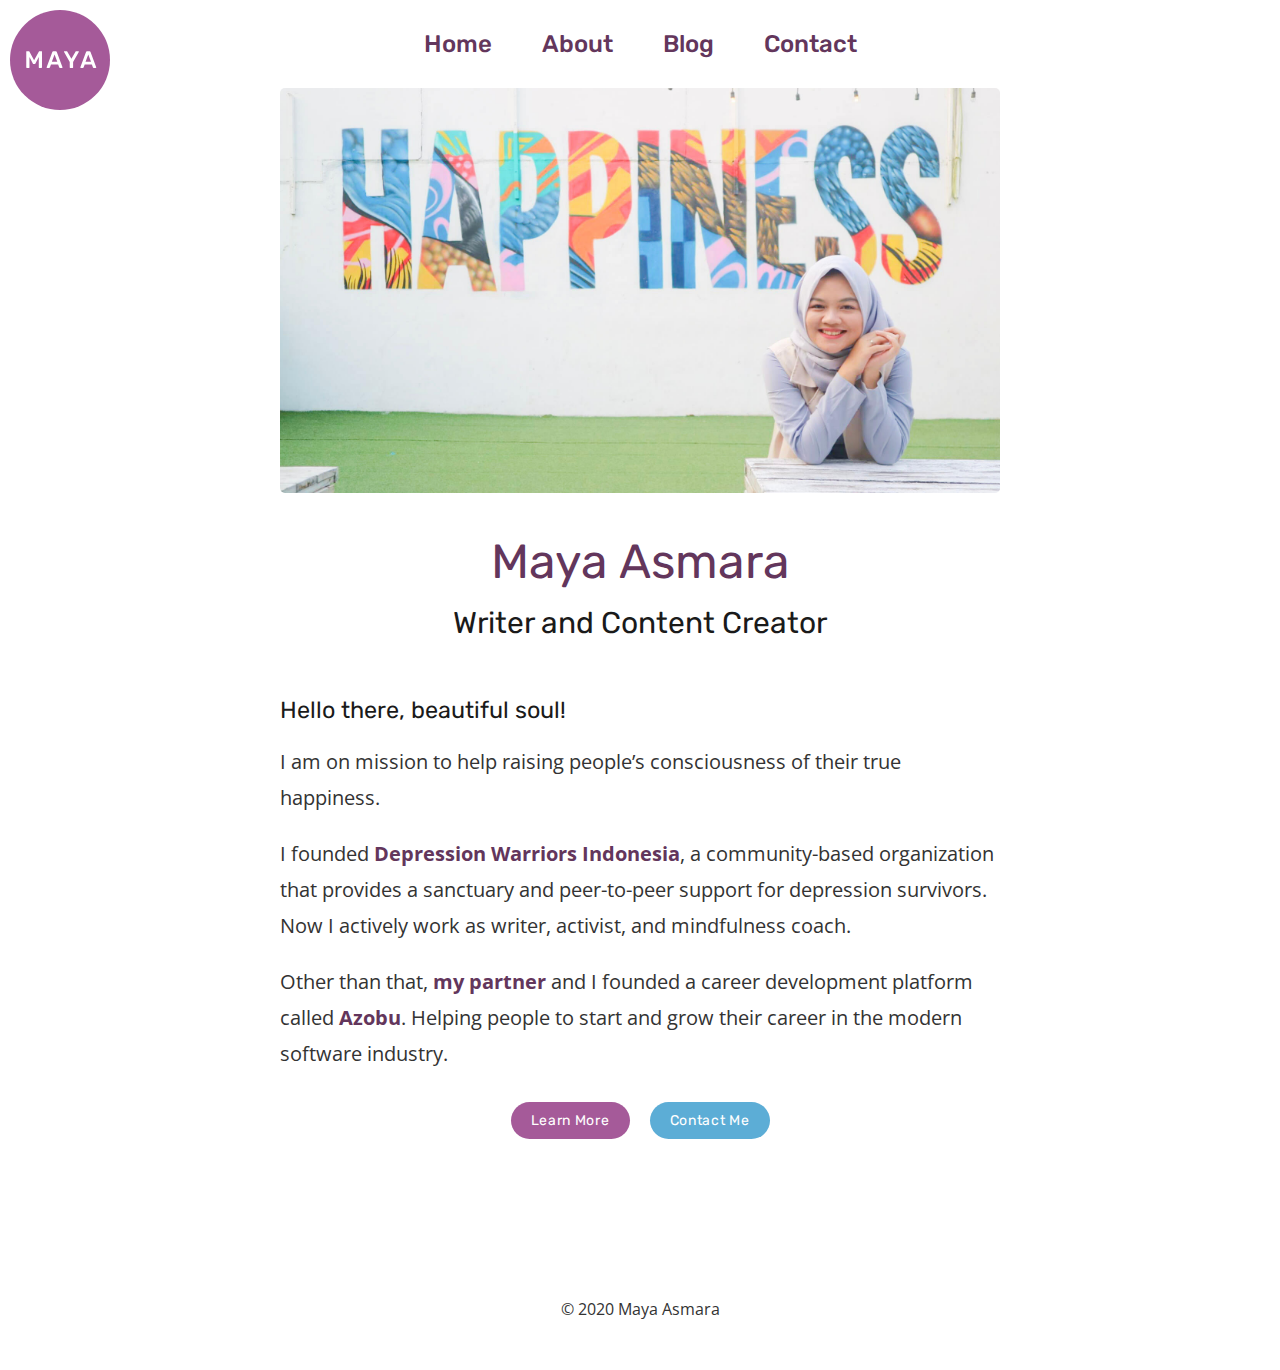
<file: index.html>
<!DOCTYPE html>
<html lang="en">
  <head>
    <meta charset="UTF-8" />
    <meta name="viewport" content="width=device-width, initial-scale=1.0" />
    <title>Maya Asmara</title>
    <link rel="stylesheet" href="/assets/styles/index.css" />
  </head>
  <body>
    <nav class="navigation">
      <a href="/" class="logo">
        <img src="/assets/images/logo.svg" alt="Logo" />
      </a>
      <a href="/">Home</a>
      <a href="/about">About</a>
      <a href="/blog">Blog</a>
      <a href="/contact">Contact</a>
    </nav>

    <header class="hero">
      <img src="/assets/images/mayaasmara.jpg" alt="Maya Asmara" />
      <h1>Maya Asmara</h1>
      <h2>Writer and Content Creator</h2>
    </header>

    <main class="content">
      <section class="intro">
        <h3>Hello there, beautiful soul!</h3>
        <p>
          I am on mission to help raising people’s consciousness of their true
          happiness.
        </p>
        <p>
          I founded
          <a href="https://meetup.com/jakarta-depression-support-group"
            >Depression Warriors Indonesia</a
          >, a community-based organization that provides a sanctuary and
          peer-to-peer support for depression survivors. Now I actively work as
          writer, activist, and mindfulness coach.
        </p>
        <p>
          Other than that, <a href="https://mhaidarhanif.com">my partner</a> and
          I founded a career development platform called
          <a href="https://azobu.com">Azobu</a>. Helping people to start and
          grow their career in the modern software industry.
        </p>
      </section>
      <section class="buttons">
        <a href="/about" class="button primary">Learn More</a>
        <a href="/contact" class="button secondary">Contact Me</a>
      </section>
    </main>

    <footer class="footer">
      <p>&copy; 2020 Maya Asmara</p>
    </footer>
  </body>
</html>
</file>
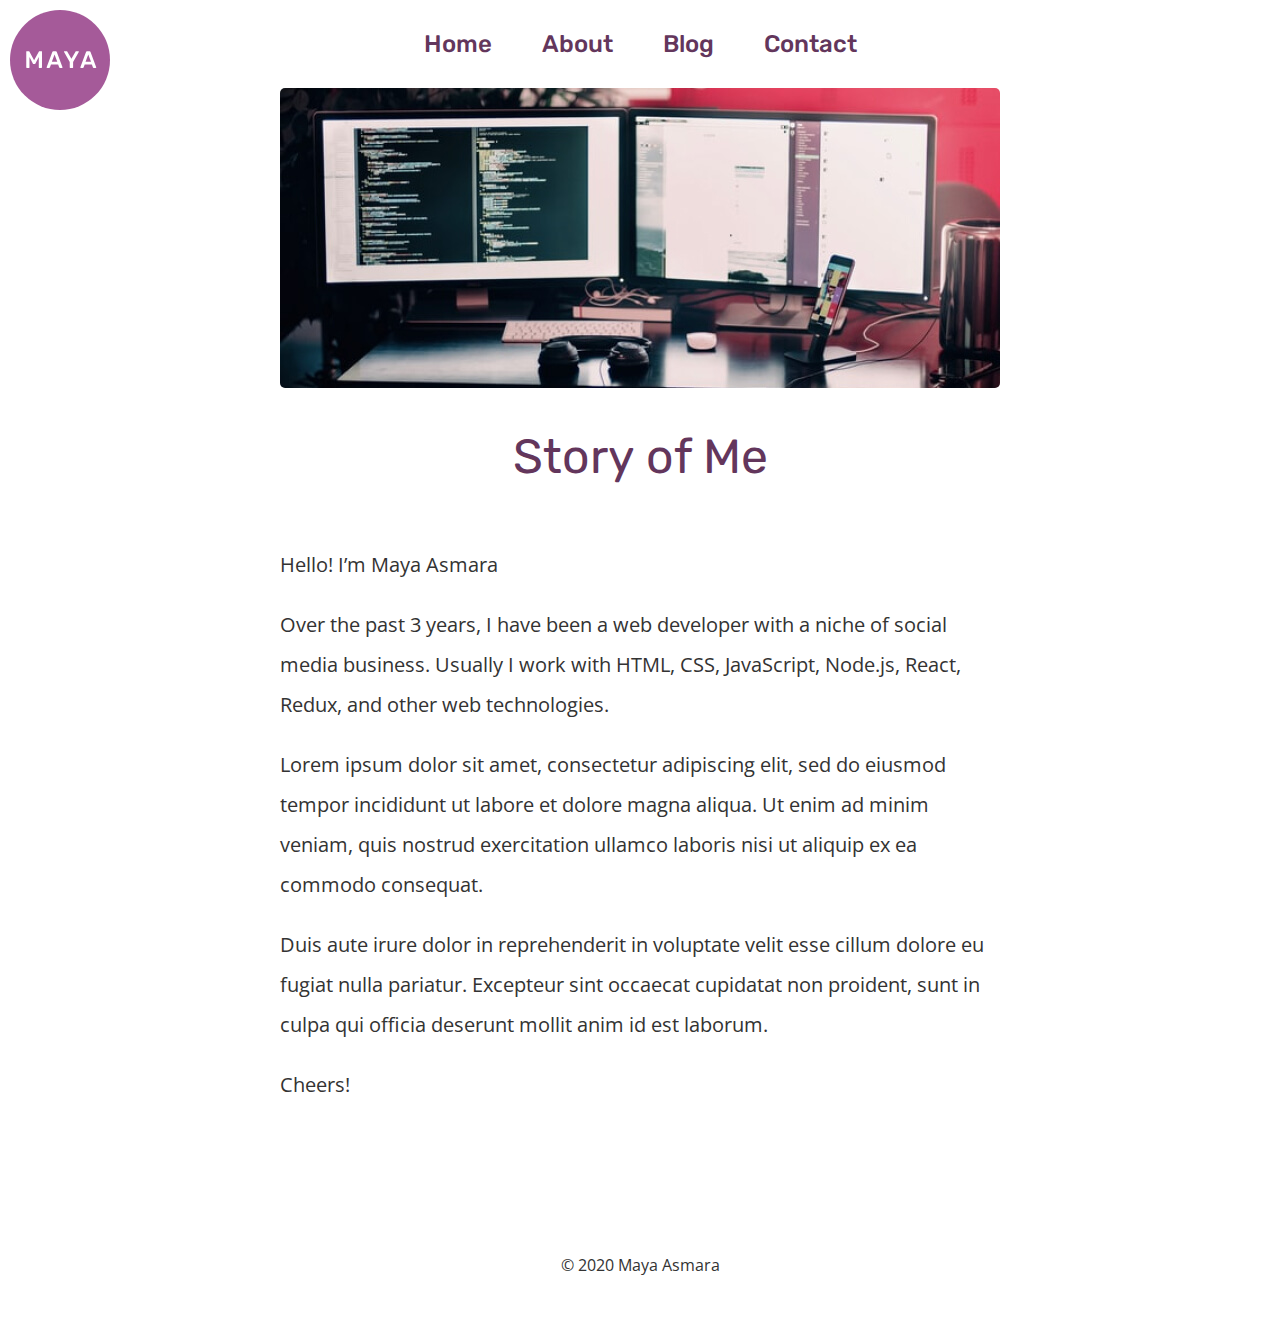
<file: about/index.html>
<!DOCTYPE html>
<html lang="en">
  <head>
    <meta charset="UTF-8" />
    <meta name="viewport" content="width=device-width, initial-scale=1.0" />
    <title>About - Maya Asmara</title>
    <link rel="stylesheet" href="/assets/styles/index.css" />
  </head>

  <body>
    <nav class="navigation">
      <a href="/" class="logo">
        <img src="/assets/images/logo.svg" alt="Logo" />
      </a>
      <a href="/">Home</a>
      <a href="/about">About</a>
      <a href="/blog">Blog</a>
      <a href="/contact">Contact</a>
    </nav>

    <header class="hero">
      <img src="/assets/images/about.jpg" alt="About" />
      <h1>Story of Me</h1>
    </header>

    <main class="content">
      <section class="paragraphs">
        <p>Hello! I’m Maya Asmara</p>
        <p>
          Over the past 3 years, I have been a web developer with a niche of
          social media business. Usually I work with HTML, CSS, JavaScript,
          Node.js, React, Redux, and other web technologies.
        </p>
        <p>
          Lorem ipsum dolor sit amet, consectetur adipiscing elit, sed do
          eiusmod tempor incididunt ut labore et dolore magna aliqua. Ut enim ad
          minim veniam, quis nostrud exercitation ullamco laboris nisi ut
          aliquip ex ea commodo consequat.
        </p>
        <p>
          Duis aute irure dolor in reprehenderit in voluptate velit esse cillum
          dolore eu fugiat nulla pariatur. Excepteur sint occaecat cupidatat non
          proident, sunt in culpa qui officia deserunt mollit anim id est
          laborum.
        </p>
        <p>Cheers!</p>
      </section>
    </main>

    <footer class="footer">
      <p>&copy; 2020 Maya Asmara</p>
    </footer>
  </body>
</html>
</file>
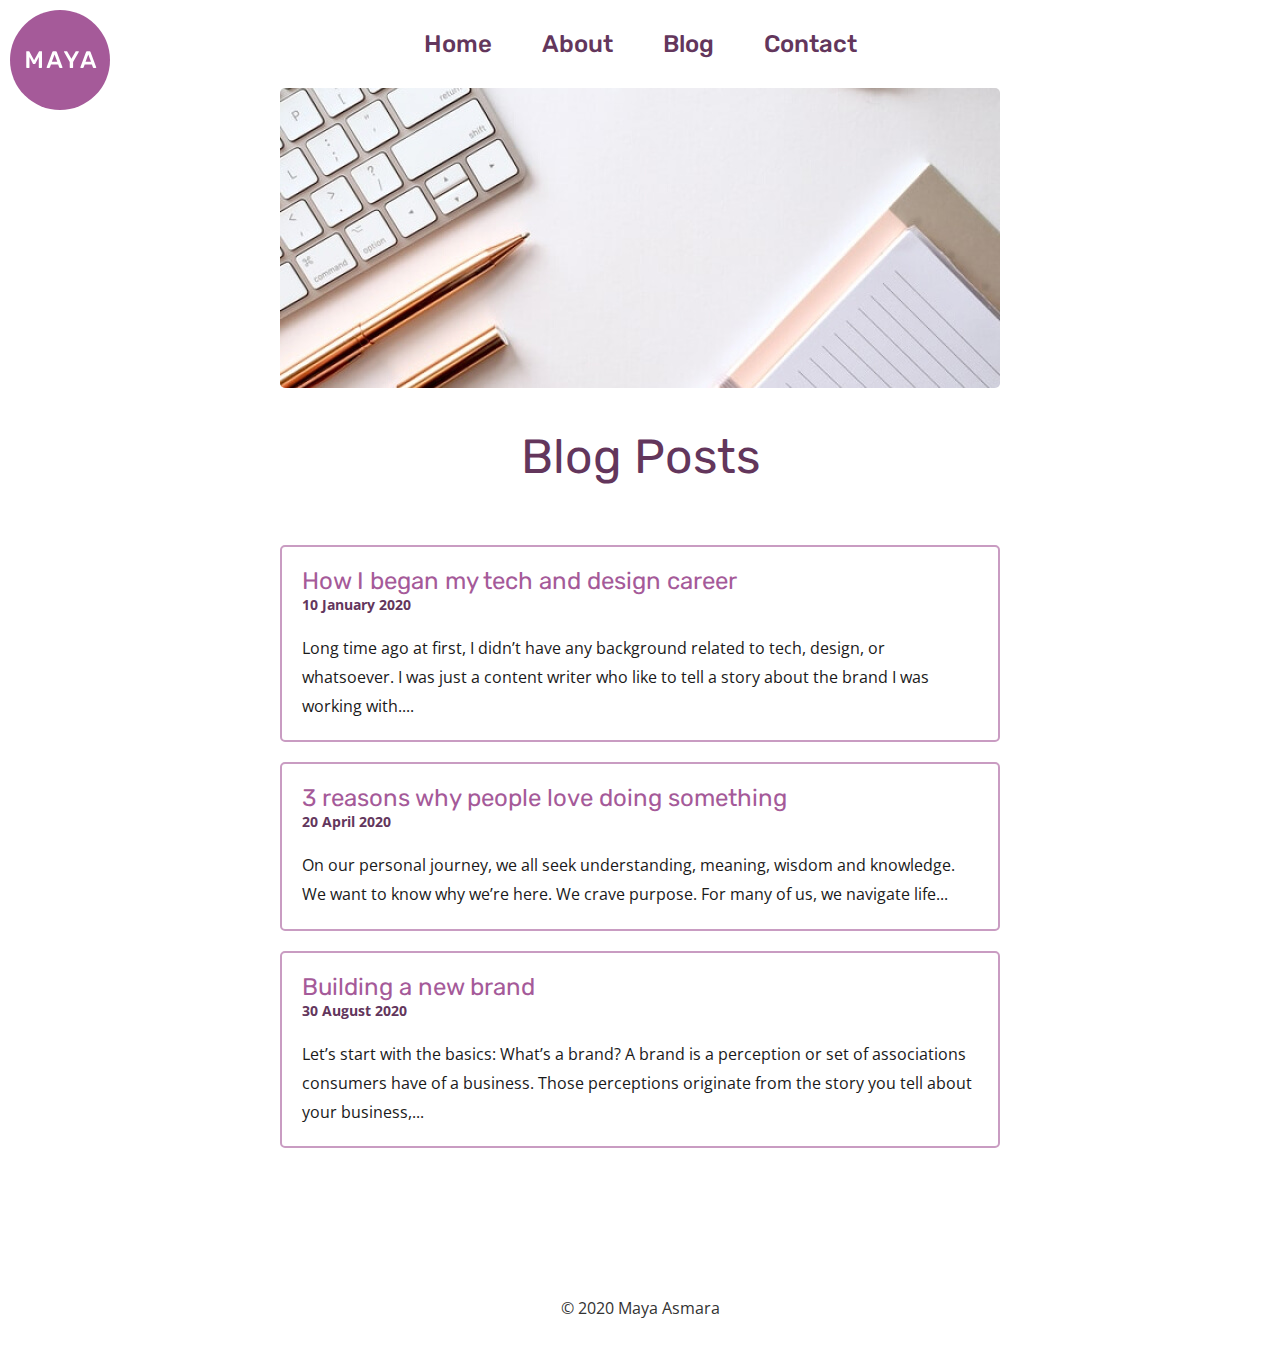
<file: blog/index.html>
<!DOCTYPE html>
<html lang="en">
  <head>
    <meta charset="UTF-8" />
    <meta name="viewport" content="width=device-width, initial-scale=1.0" />
    <title>Blog - Maya Asmara</title>
    <link rel="stylesheet" href="/assets/styles/index.css" />
  </head>

  <body>
    <nav class="navigation">
      <a href="/" class="logo">
        <img src="/assets/images/logo.svg" alt="Logo" />
      </a>
      <a href="/">Home</a>
      <a href="/about">About</a>
      <a href="/blog">Blog</a>
      <a href="/contact">Contact</a>
    </nav>

    <header class="hero">
      <img src="/assets/images/blog.jpg" alt="Blog" />
      <h1>Blog Posts</h1>
    </header>

    <main class="content">
      <section class="posts">
        <a href="/blog" class="post">
          <div>
            <h4 class="title">How I began my tech and design career</h4>
            <h5 class="date">10 January 2020</h5>
            <p>
              Long time ago at first, I didn’t have any background related to
              tech, design, or whatsoever. I was just a content writer who like
              to tell a story about the brand I was working with....
            </p>
          </div>
        </a>

        <a href="/blog" class="post">
          <div>
            <h4 class="title">3 reasons why people love doing something</h4>
            <h5 class="date">20 April 2020</h5>
            <p>
              On our personal journey, we all seek understanding, meaning,
              wisdom and knowledge. We want to know why we’re here. We crave
              purpose. For many of us, we navigate life...
            </p>
          </div>
        </a>

        <a href="/blog/building-a-new-brand" class="post">
          <div>
            <h4 class="title">Building a new brand</h4>
            <h5 class="date">30 August 2020</h5>
            <p>
              Let’s start with the basics: What’s a brand? A brand is a
              perception or set of associations consumers have of a business.
              Those perceptions originate from the story you tell about your
              business,...
            </p>
          </div>
        </a>
      </section>
    </main>

    <footer class="footer">
      <p>&copy; 2020 Maya Asmara</p>
    </footer>
  </body>
</html>
</file>
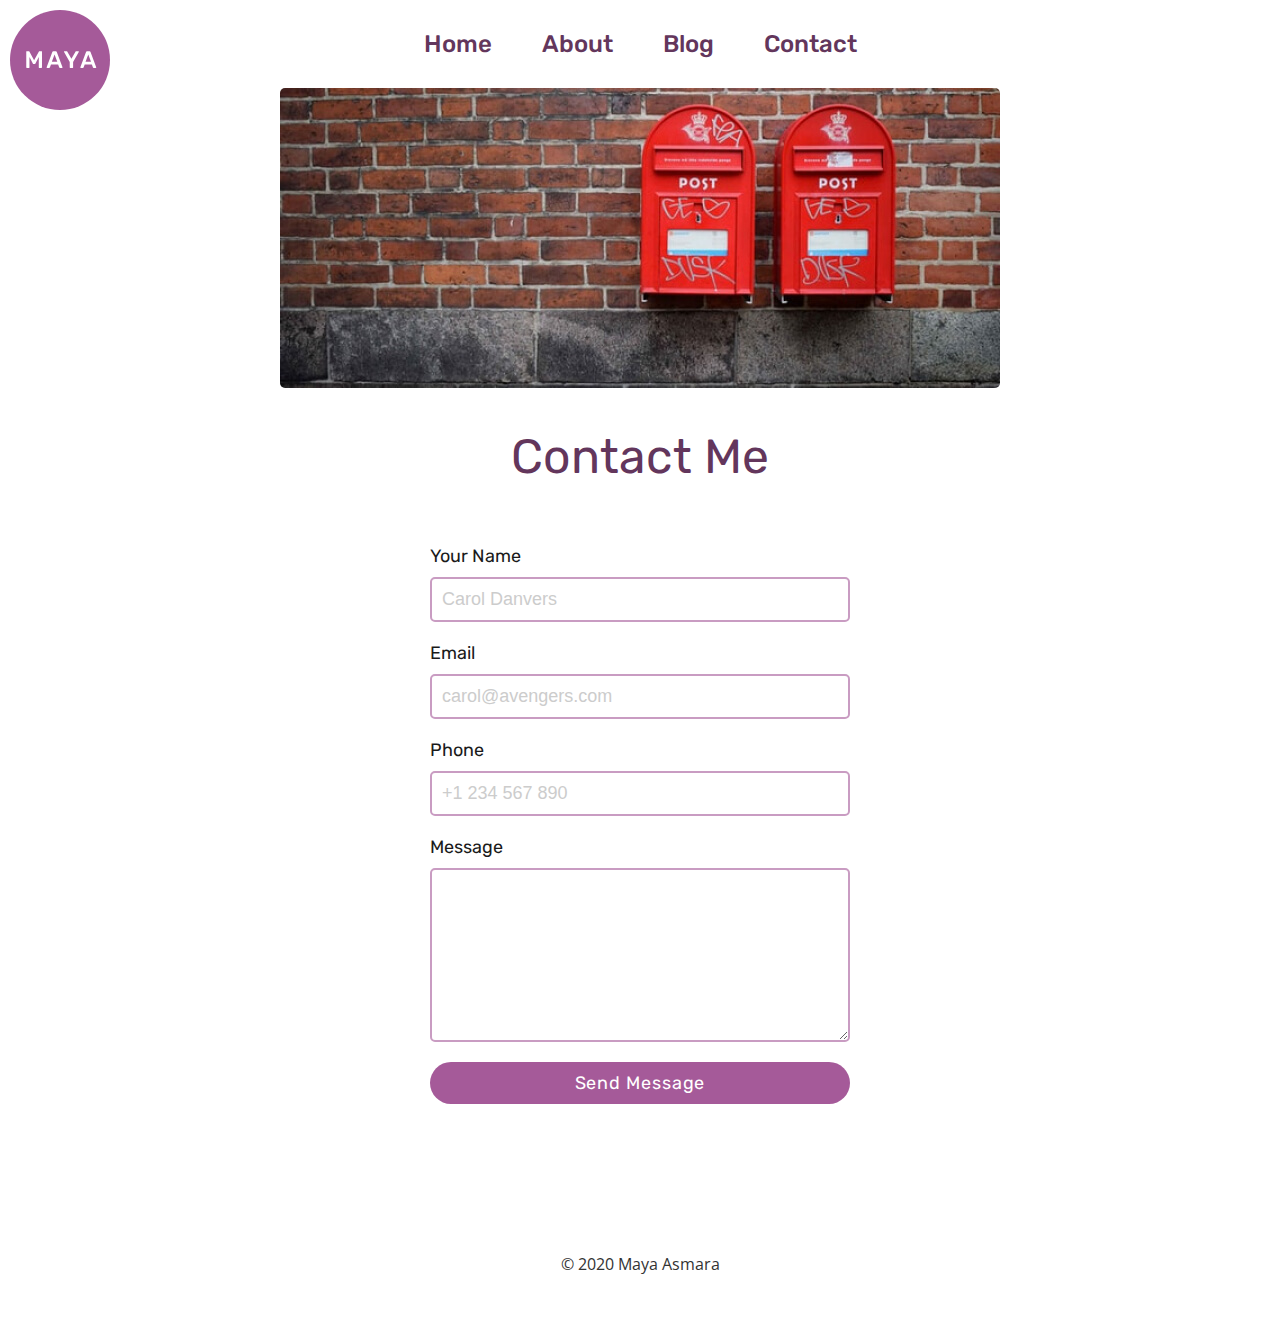
<file: contact/index.html>
<!DOCTYPE html>
<html lang="en">
  <head>
    <meta charset="UTF-8" />
    <meta name="viewport" content="width=device-width, initial-scale=1.0" />
    <title>Contact - Maya Asmara</title>
    <link rel="stylesheet" href="/assets/styles/index.css" />
  </head>
  <body>
    <nav class="navigation">
      <a href="/" class="logo">
        <img src="/assets/images/logo.svg" alt="Logo" />
      </a>
      <a href="/">Home</a>
      <a href="/about">About</a>
      <a href="/blog">Blog</a>
      <a href="/contact">Contact</a>
    </nav>

    <header class="hero">
      <img src="/assets/images/contact.jpg" alt="Contact" />
      <h1>Contact Me</h1>
    </header>

    <main class="content">
      <section class="contact-section">
        <form class="contact-form">
          <div class="field">
            <label for="name">Your Name</label>
            <input name="name" type="text" placeholder="Carol Danvers" />
          </div>
          <div class="field">
            <label for="email">Email</label>
            <input name="email" type="email" placeholder="carol@avengers.com" />
          </div>
          <div class="field">
            <label for="phone">Phone</label>
            <input name="phone" type="phone" placeholder="+1 234 567 890" />
          </div>
          <div class="field">
            <label for="message">Message</label>
            <textarea name="message" rows="10"></textarea>
          </div>
          <div class="controls">
            <input
              type="submit"
              value="Send Message"
              class="submit button primary"
            />
          </div>
        </form>
      </section>
    </main>

    <footer class="footer">
      <p>&copy; 2020 Maya Asmara</p>
    </footer>
  </body>
</html>
</file>
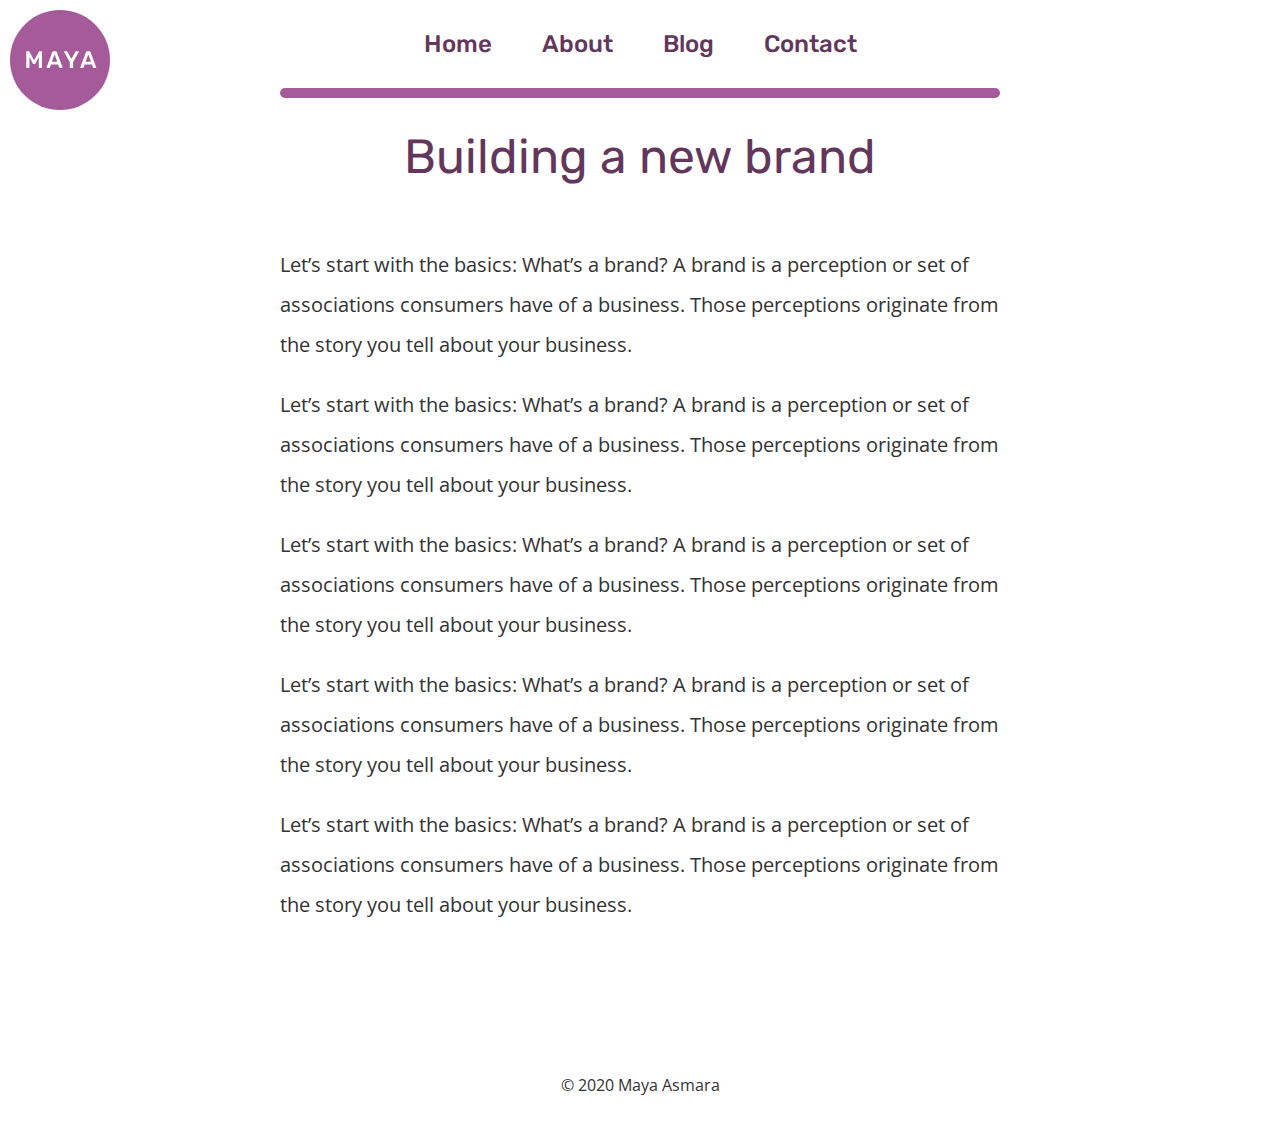
<file: blog/building-a-new-brand/index.html>
<!DOCTYPE html>
<html lang="en">
  <head>
    <meta charset="UTF-8" />
    <meta name="viewport" content="width=device-width, initial-scale=1.0" />
    <title>Building a new brand - Maya Asmara</title>
    <link rel="stylesheet" href="/assets/styles/index.css" />
  </head>

  <body>
    <nav class="navigation">
      <a href="/" class="logo">
        <img src="/assets/images/logo.svg" alt="Logo" />
      </a>
      <a href="/">Home</a>
      <a href="/about">About</a>
      <a href="/blog">Blog</a>
      <a href="/contact">Contact</a>
    </nav>

    <header class="hero">
      <div class="box"></div>
      <h1>Building a new brand</h1>
    </header>

    <main class="content">
      <section class="paragraphs">
        <p>
          Let’s start with the basics: What’s a brand? A brand is a perception
          or set of associations consumers have of a business. Those perceptions
          originate from the story you tell about your business.
        </p>
        <p>
          Let’s start with the basics: What’s a brand? A brand is a perception
          or set of associations consumers have of a business. Those perceptions
          originate from the story you tell about your business.
        </p>
        <p>
          Let’s start with the basics: What’s a brand? A brand is a perception
          or set of associations consumers have of a business. Those perceptions
          originate from the story you tell about your business.
        </p>
        <p>
          Let’s start with the basics: What’s a brand? A brand is a perception
          or set of associations consumers have of a business. Those perceptions
          originate from the story you tell about your business.
        </p>
        <p>
          Let’s start with the basics: What’s a brand? A brand is a perception
          or set of associations consumers have of a business. Those perceptions
          originate from the story you tell about your business.
        </p>
      </section>
    </main>

    <footer class="footer">
      <p>&copy; 2020 Maya Asmara</p>
    </footer>
  </body>
</html>
</file>
<file: assets/styles/index.css>
@import url('https://fonts.googleapis.com/css2?family=Open+Sans:wght@400;700&family=Rubik:wght@400;500&display=swap');

html {
  font-family: -apple-system, BlinkMacSystemFont, 'Segoe UI', Roboto,
    'Helvetica Neue', Arial, 'Noto Sans', sans-serif;
}

body {
  margin: auto;
  color: #333;
  max-width: 720px;
}

h1,
h2,
h3,
h4,
h5,
h6 {
  font-family: 'Rubik', sans-serif;
  font-weight: 400;
  margin: 20px 0;
  color: #1a1a1a;
}

p {
  font-family: 'Open Sans', sans-serif;
  line-height: 1.8em;
}

a {
  text-decoration: none;
  color: #63365c;
}

p a {
  transition: all 0.2s;
  font-weight: bold;
}

p a:hover {
  opacity: 0.5;
}

.navigation {
  display: flex;
  justify-content: center;
  padding: 30px;
}

.navigation .logo {
  position: fixed;
  top: 0;
  left: 0;
  margin: 10px;
}

.navigation a {
  text-decoration: none;
  color: #63365c;
  transition: all 0.2s;
  font-family: Rubik;
  font-weight: 500;
  font-size: 24px;
  margin: 0 25px;
}

.navigation a:hover {
  opacity: 0.8;
}

.hero {
  display: flex;
  flex-direction: column;
  align-items: center;
  margin-bottom: 30px;
}

.hero img {
  margin-bottom: 30px;
  border-radius: 5px;
  max-width: 720px;
}

.hero h1 {
  color: #63365c;
  font-size: 48px;
  margin: 10px 0;
}

.hero h2 {
  font-size: 30px;
  margin: 5px 0;
}

.hero .box {
  width: 100%;
  height: 10px;
  background: #a55a99;
  border-radius: 5px;
  margin-bottom: 20px;
}

.content {
  margin: 50px 0;
}

.buttons {
  display: flex;
  justify-content: center;
}

.buttons .button {
  margin: 10px;
}

.button {
  font-family: 'Rubik', sans-serif;
  letter-spacing: 0.05em;
  padding: 10px 20px;
  border-radius: 100px;

  color: #fff;
  font-size: 14px;
  transition: all 0.2s;
}

.primary {
  background: #a55a99;
}

.primary:hover {
  background: #63365c;
}

.secondary {
  background: #5cadd6;
}

.secondary:hover {
  background: #297aa3;
}

.intro {
  font-size: 20px;
}

.paragraphs {
  margin: 0;
}

.paragraphs p {
  margin-bottom: 20px;
  font-size: 20px;
  line-height: 40px;
}

.posts {
  margin: 0;
}

.posts a {
  color: #1a1a1a;
  display: block;
  margin-bottom: 20px;
}

.post div {
  background-color: #fff;
  border: 2px solid #c99cc2;
  border-radius: 5px;
  padding: 20px;
  transition: all 0.2s;
}

.post div:hover {
  background-color: #eee;
}

.post .title {
  margin: 0;
  font-size: 24px;
  line-height: 28px;
  color: #a55a99;
}

.post .date {
  margin: 0;
  font-family: 'Open Sans', sans-serif;
  font-style: normal;
  font-weight: bold;
  font-size: 14px;
  color: #63365c;
}

.post p {
  margin-top: 20px;
  margin-bottom: 0;
}

.contact-section {
  display: flex;
  justify-content: center;
}

.contact-form {
  width: 420px;
}

.contact-form .field {
  display: flex;
  flex-direction: column;
  margin-bottom: 20px;
}

.contact-form .field label {
  font-family: 'Rubik', sans-serif;
  font-size: 18px;
  color: #1a1a1a;
  margin-bottom: 10px;
}

.contact-form .field input {
  width: 100%;
  box-sizing: border-box;
  padding: 10px;
  border: 2px solid #c99cc2;
  border-radius: 5px;
  font-size: 18px;
}

.contact-form .field textarea {
  width: 100%;
  box-sizing: border-box;
  padding: 10px;
  border: 2px solid #c99cc2;
  border-radius: 5px;
}

.contact-form .submit.button {
  cursor: pointer;
  width: 100%;
  font-size: 18px;
  border: none;
}

.contact-form input::placeholder {
  color: #ccc;
}

.footer {
  margin-top: 100px;
  padding: 30px;
}

.footer p {
  text-align: center;
}
</file>
